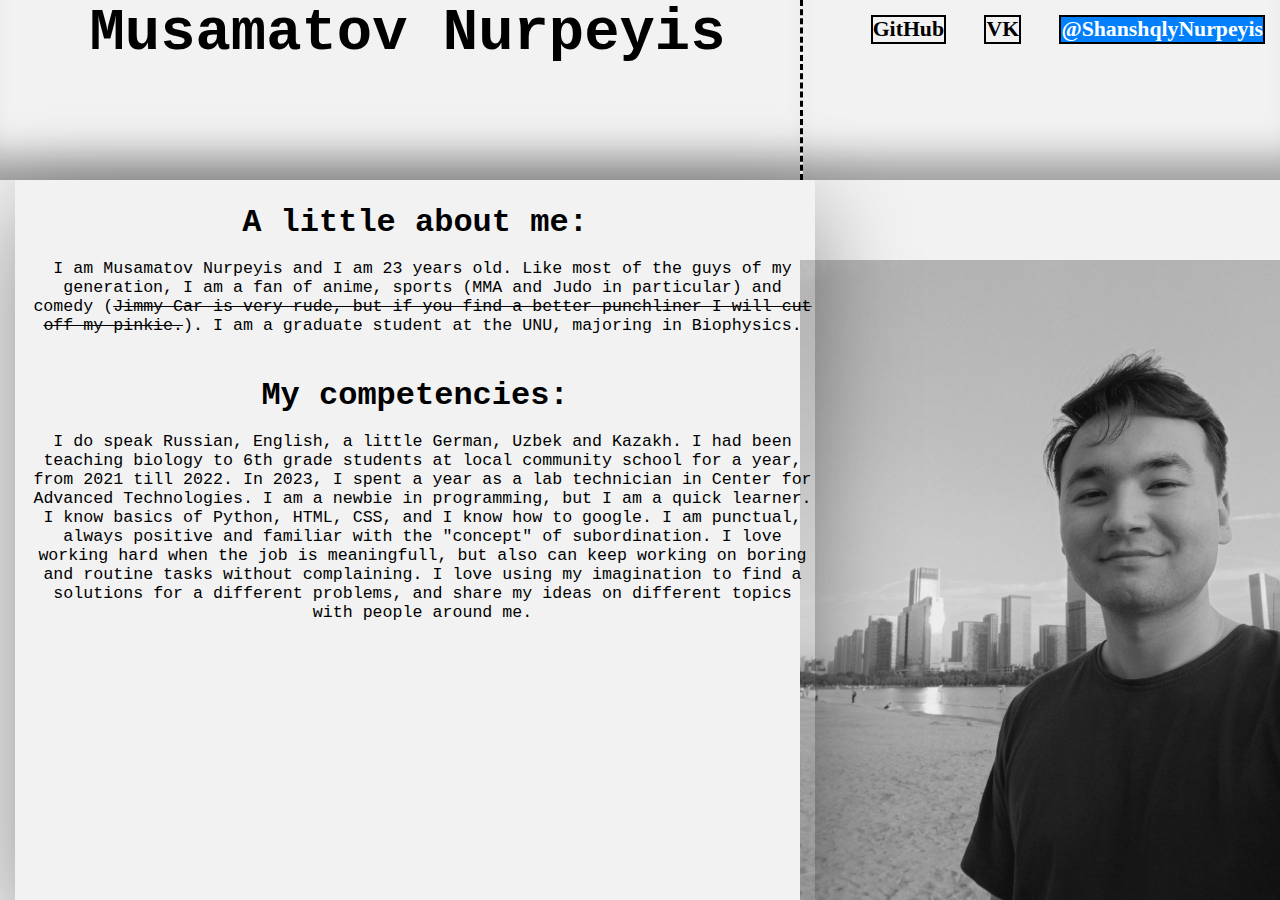
<file: index.html>
<!DOCTYPE html>
<html lang="eng">
	<head>
		<meta charset="utf-8">
		<title>Musamatov Nurpeyis</title>
		<link rel="stylesheet" href="ztyle.css">
		<link rel="stylesheet" href="https://cdnjs.cloudflare.com/ajax/libs/font-awesome/4.7.0/css/font-awesome.min.css">
	</head>
	<body>
		<div class="container">
			<div class="welcome">
				<h1>
					Musamatov Nurpeyis
				</h1>
			</div>
			<div class="icons">
				<h3><a href="https://github.com/usa0I0" target="_blank">GitHub</a></h3>
				<h3><a href="https://vk.com/id604545022" target="_blank">VK</a></h3>
				<h3>@ShanshqlyNurpeyis</h3>
			</div>
			<div class="text">
				<h2>A little about me:</h2>
				</br>
				<p>I am Musamatov Nurpeyis and I am 23 years old. Like most of the guys of my generation, I am a fan of anime, sports (MMA and Judo in particular) and comedy (<span>Jimmy Car is very rude, but if you find a better punchliner I will cut off my pinkie.</span>). I am a graduate student at the UNU, majoring in Biophysics.</p>
				</br>
				<h2>My competencies:</h2>
				</br>
				<p>I do speak Russian, English, a little German, Uzbek and Kazakh. I had been teaching biology to 6th grade students at local community school for a year, from 2021 till 2022. In 2023, I spent a year as a lab technician in Center for Advanced Technologies. I am a newbie in programming, but I am a quick learner. I know basics of Python, HTML, CSS, and I know how to google. I am punctual, always positive and familiar with the "concept" of subordination. I love working hard when the job is meaningfull, but also can keep working on boring and routine tasks without complaining. I love using my imagination to find a solutions for a different problems, and share my ideas on different topics with people around me. </p>
			</div>
			<div class="picture">
				<img id="me" src="me.jpg">
			</div>
		</div>

	</body>
</html>
</file>
<file: ztyle.css>
* {
	padding: 0;
	margin: 0;
	box-sizing: border-box;
}

body {
	background-color: #f2f2f2;
}

.container {
	display: grid;
	grid-template-columns: repeat(8, 1fr);
	grid-template-rows: 20% 80%;
	width: 100%;
	height: 100vh;
}

.welcome {
	grid-column: span 5;
	/*background-color: greenyellow;*/
	width: 100%;
	height: 100%;
	padding-left: 15px;
	box-shadow: rgba(0, 0, 0, 0.35) 0px -50px 36px -28px inset;
	text-align: center;
}

.icons {
	padding-top: 15px;
	padding-right: 15px;
	grid-column: span 3;
	/*background-color: hotpink;*/
	width: 100%;
	height: 100%;
	display: flex;
	justify-content: flex-end;
	align-items: flex-start;
	gap: 3vw;
	box-shadow: rgba(0, 0, 0, 0.35) 0px -50px 36px -28px inset;
	border-left: 3px dashed; black;

}

.text {
	grid-column: span 5;
	/*background-color: blueviolet;*/
	width: 100%;
	height: 100%;
	text-align: center;
	font-family: Courier, monospace;
	box-shadow: rgba(0, 0, 0, 0.4) 0px 30px 90px;
	padding-bottom: 0;
	margin-left: 15px;
}

.picture {
	grid-column: span 3;
	/*background-color: orangered;*/
	width: 100%;
	height: 100%;
	position: relative;
	z-index: -2;
}





/*picture*/

#me {
	position: absolute;
	bottom: 0;
	max-width: 100%;
	max-height: 100%;
}

/*welcome*/

h1 {
	font-size: 4.6vw;
	font-family: Courier, monospace;
}

/*text*/

h2 {
	font-size: 2.5vw;
	margin-top: 3%;
}

p {
	font-size: 1.3vw;
	padding-left: 15px ;
}

span {
	text-decoration: line-through;
}

/* icons  */
h3 {
	font-size: 1.7vw;
	border: 2px solid black;
}

a {
	text-decoration: none;
	color: black !important;
}

a:hover {
	background-color: orange;
	border-color: orange;
	font-size: 1.8vw;
}

h3:nth-of-type(3) {
	background-color: #007FFF;
	color: white;
}

@media (max-width: 1200px) {
	
	.icons {
		flex-direction: column;
		justify-content: center;
		align-items: center;
		gap: 15px;
	}


	h1 {
	margin-top: 10%;
	font-size: 5vw;
	font-family: Courier, monospace;
	}


	h2 {
	font-size: 3vw;
	margin-top: 3%;
	}

	p {
	font-size: 2vw;
	padding-left: 15px ;
    }
}

@media only screen and (max-width: 600px) {

	.container {
	display: grid;
	grid-template-columns: repeat(8, 1fr);
	grid-template-rows: 20% 8% 50% 30%;
	width: 100%;
	}

	.welcome {
		grid-column: span 8;
		/*background-color: greenyellow;*/
		width: 100%;
		height: 100%;
		padding-left: 15px;
		box-shadow: rgba(0, 0, 0, 0.35) 0px -50px 36px -28px inset;
		text-align: center;
	}

	.icons {
	grid-column: span 8;
	/*background-color: hotpink;*/
	width: 100%;
	height: 100%;
	display: flex;
	flex-direction: row;
	justify-content: center;
	align-items: center;
	gap: 5vw;
	box-shadow: rgba(0, 0, 0, 0.35) 0px -50px 36px -28px inset;
	font-size: 2vh;
	/*border-left: 3px dashed; black;*/

	}	

	.text {
	grid-column: span 8;
	/*background-color: blueviolet;*/
	width: 100%;
	height: 100%;
	text-align: center;
	font-family: Courier, monospace;
	box-shadow: rgba(0, 0, 0, 0.4) 0px 30px 90px;
	padding-bottom: 0;
	margin: 0;
	}

	.picture {
	grid-column: span 8;
	/*background-color: orangered;*/
	width: 100%;
	height: 100%;
	position: relative;
	z-index: -2;
	}


}
</file>
